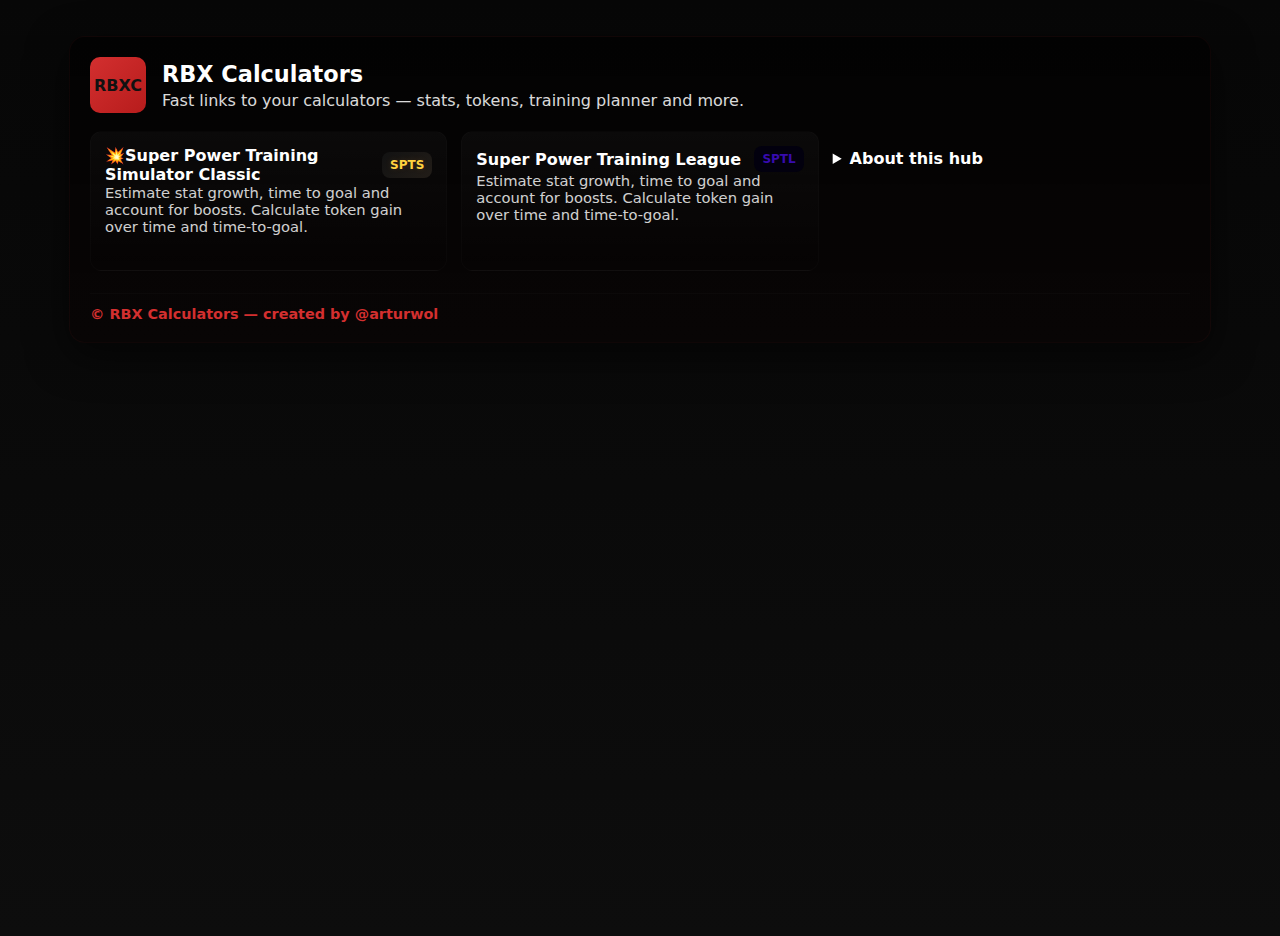
<file: index.html>
<!doctype html>
<html lang="en">

<head>
  <meta charset="utf-8">
  <meta name="viewport" content="width=device-width, initial-scale=1">

  <!-- Basic -->
  <title>RBX Calculators — Quick Game Progress Tools</title>
  <meta name="description"
    content="A compact hub with fast links to calculators in Roblox — stats, tokens, training planner and more.">
  <meta name="keywords"
    content="calculator, game calculator, stats calculator, tokens calculator, planner, online tools, progress tracker">
  <meta name="author" content="arturwol">
  <meta name="robots" content="index, follow">
  <meta name="theme-color" content="#0b0b0b">
  <link rel="canonical" href="https://rbxc.netlify.app">
  <link rel="icon" href="https://i.ibb.co/r2xfy5Vz/2025-08-16-151027523-1.png" type="image/x-icon">

  <!-- Apple -->
  <meta name="apple-mobile-web-app-capable" content="yes">
  <meta name="apple-mobile-web-app-status-bar-style" content="black-translucent">
  <meta name="apple-mobile-web-app-title" content="RBX Calculators">

  <!-- Microsoft -->
  <meta name="msapplication-TileColor" content="#0b0b0b">
  <meta name="msapplication-TileImage" content="https://i.ibb.co/r2xfy5Vz/2025-08-16-151027523-1.png">

  <!-- Open Graph / Facebook / Discord / LinkedIn -->
  <meta property="og:title" content="RBX Calculators — Quick Game Progress Tools">
  <meta property="og:description"
    content="Open fast links to your calculators: stats, tokens, training planner and more. Save time and plan progress with ease.">
  <meta property="og:type" content="website">
  <meta property="og:url" content="https://rbxc.netlify.app">
  <meta property="og:image" content="https://i.ibb.co/FvSsvP8/image.png">
  <meta property="og:image:alt" content="RBX Calculators preview image">
  <meta property="og:site_name" content="RBX Calculators">
  <meta property="og:locale" content="en_US">

  <!-- Twitter -->
  <meta name="twitter:card" content="summary_large_image">
  <meta name="twitter:title" content="RBX Calculators — Quick Game Progress Tools">
  <meta name="twitter:description"
    content="Open fast links to your calculators: stats, tokens, planner and more. Black + red theme.">
  <meta name="twitter:image" content="https://i.ibb.co/FvSsvP8/image.png">
  <meta name="twitter:image:alt" content="RBX Calculators preview image">
  <meta name="twitter:site" content="@artnrwol">

  <style>
    :root {
      --bg: #0b0b0b;
      --card: #0f0f10;
      --accent: #d32f2f;
      --accent-2: #b71c1c;
      --muted: #d9d9d9;
      --glass: rgba(255, 255, 255, 0.03);
      --radius: 12px
    }

    html,
    body {
      height: 100%;
      margin: 0;
      font-family: Inter, system-ui, -apple-system, "Segoe UI", Roboto, Arial;
      background: linear-gradient(180deg, #070707 0%, #0d0d0d 100%);
      color: var(--muted)
    }

    .wrap {
      max-width: 1100px;
      margin: 36px auto;
      padding: 20px;
      background: linear-gradient(180deg, rgba(0, 0, 0, 0.6), rgba(8, 0, 0, 0.4));
      border-radius: 16px;
      box-shadow: 0 12px 40px rgba(0, 0, 0, 0.6);
      border: 1px solid rgba(211, 47, 47, 0.06)
    }

    header {
      display: flex;
      align-items: center;
      gap: 16px
    }

    .logo {
      width: 56px;
      height: 56px;
      border-radius: 10px;
      background: linear-gradient(135deg, var(--accent), var(--accent-2));
      display: flex;
      align-items: center;
      justify-content: center;
      color: #111;
      font-weight: 800
    }

    h1 {
      margin: 0;
      font-size: 1.4rem;
      color: #fff
    }

    p.lead {
      margin: 4px 0 0;
      color: #e6e6e6;
      opacity: 0.95
    }

    .grid {
      display: grid;
      grid-template-columns: repeat(auto-fit, minmax(220px, 1fr));
      gap: 14px;
      margin-top: 18px
    }

    .card {
      background: linear-gradient(180deg, var(--glass), transparent);
      border-radius: 12px;
      padding: 14px;
      border: 1px solid rgba(255, 255, 255, 0.02);
      display: flex;
      flex-direction: column;
      gap: 8px;
      min-height: 110px;
      transition: transform .16s ease, box-shadow .16s ease
    }

    .card:hover {
      transform: translateY(-6px);
      box-shadow: 0 18px 40px rgba(0, 0, 0, 0.6), 0 8px 24px rgba(211, 47, 47, 0.06)
    }

    .card a {
      color: inherit;
      text-decoration: none
    }

    .card .title {
      display: flex;
      align-items: center;
      gap: 10px;
      font-weight: 800;
      color: #fff
    }

    .card .desc {
      font-size: 0.92rem;
      color: #e6e6e6;
      opacity: 0.9
    }

    .tag {
      margin-left: auto;
      font-size: 0.75rem;
      padding: 6px 8px;
      border-radius: 8px;
      background: rgba(211, 47, 47, 0.12);
      color: var(--accent);
      font-weight: 700
    }

    /* --- SPTS --- */
    .tag.spts {
      background: linear-gradient(135deg, #121212, #221d18);
      color: #ffd23f;
      text-shadow: 0 0 6px rgba(255, 160, 60, 0.14);
    }

    /* --- SPTL --- */
    .tag.sptl {
      background: rgb(2, 0, 14);
      color: rgb(55, 11, 175);
    }

    footer {
      margin-top: 22px;
      padding-top: 12px;
      border-top: 1px solid rgba(255, 255, 255, 0.02);
      display: flex;
      justify-content: space-between;
      align-items: center;
      color: #bdbdbd
    }

    .small {
      font-size: 0.9rem;
      color: #cfcfcf
    }

    @media (max-width:780px) {
      .wrap {
        margin: 16px
      }

      h1 {
        font-size: 1.2rem
      }
    }
  </style>
</head>

<body>
  <div class="wrap">
    <header>
      <div class="logo">RBXC</div>
      <div>
        <h1>RBX Calculators</h1>
        <p class="lead">Fast links to your calculators — stats, tokens, training planner and more.</p>
      </div>
    </header>

    <main>
      <div class="grid" aria-label="Calculator links">
        <div class="card">
          <a href="/SPTSC">
            <div class="title">💥Super Power Training Simulator Classic<span class="tag spts">SPTS</span></div>
            <div class="desc">Estimate stat growth, time to goal and account for boosts. Calculate token gain over time
              and time-to-goal.</div>
          </a>
        </div>

        <div class="card">
          <a href="/SPTLC">
            <div class="title">Super Power Training League<span class="tag sptl">SPTL</span></div>
            <div class="desc">Estimate stat growth, time to goal and account for boosts. Calculate token gain over time
              and time-to-goal.</div>
          </a>
        </div>

        <section style="margin-top:18px">
          <details>
            <summary style="cursor:pointer;color:#fff;font-weight:700">About this hub</summary>
            <p style="margin-top:8px;color:#e6e6e6;line-height:1.45">A compact hub with fast links to calculators in
              Roblox — stats, tokens, training planner and more.</p>
          </details>
        </section>
    </main>
    <footer>
      <div class="small"><strong style="color:var(--accent)">© RBX Calculators — created by @arturwol</strong></div>
    </footer>
  </div>
</body>

</html>
</file>
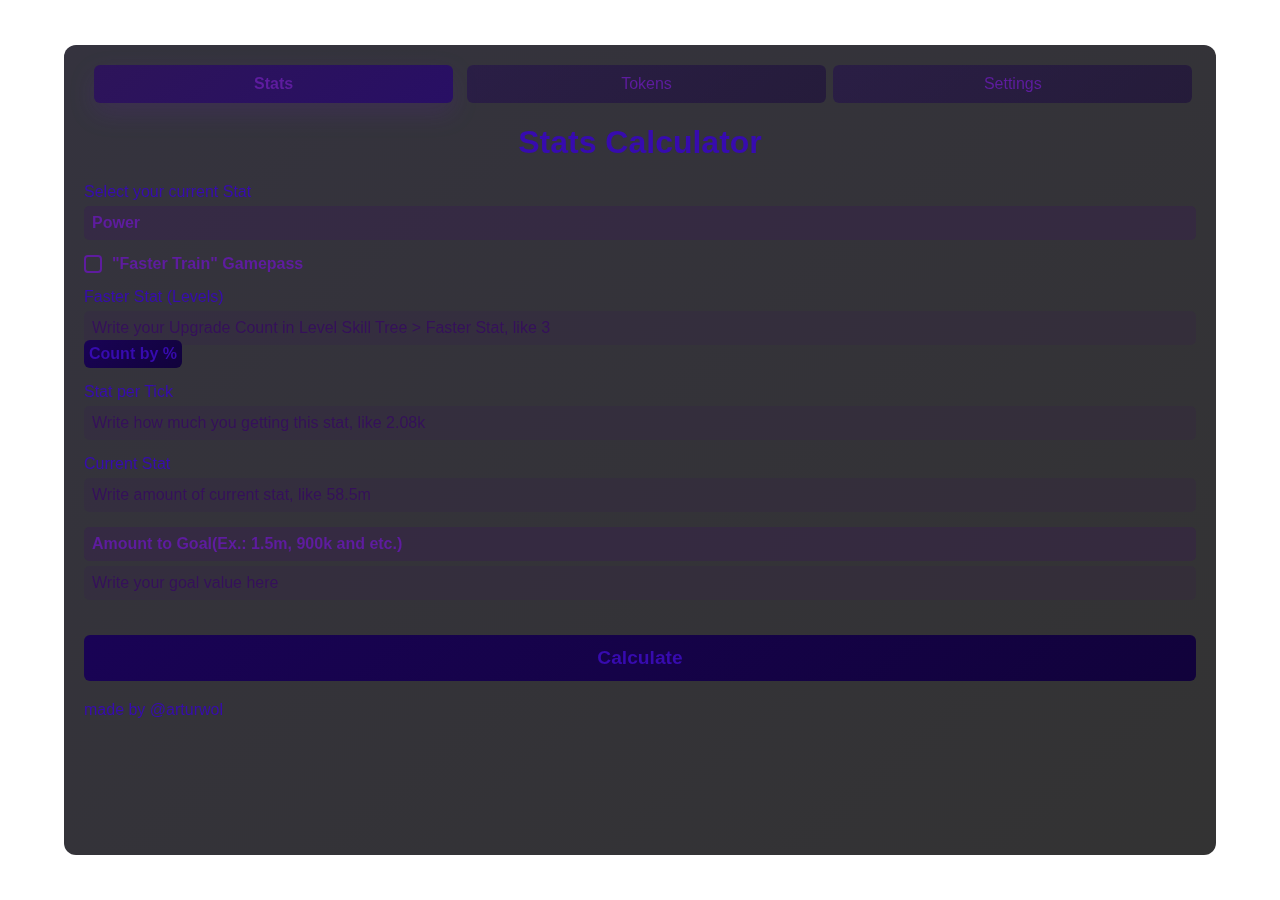
<file: SPTLC/index.html>
<!DOCTYPE html>
<html lang="en">

<head>
  <meta charset="UTF-8" />
  <meta name="viewport" content="width=device-width, initial-scale=1.0" />
  <meta name="description"
    content="SPTL Stats/Tokens Calculator is a fast, user-friendly tool to calculate how long it takes to train stats and collect tokens in Super Power Training League. Easily input your current values and goals, including boosts, and get accurate results!" />
  <meta name="keywords"
    content="SPTL, Super Power Training League, stats calculator, tokens calculator, training calculator, Roblox tools, online calculator, stat tracker, game helper, boost, progression" />
  <meta name="author" content="arturwol" />
  <meta name="robots" content="index, follow" />
  <meta name="theme-color" content="#0e021e" />
  <meta name="application-name" content="SPTL Stats/Tokens Calculator" />
  <link rel="canonical" href="https://RBXC.netlify.app/SPTLC" />
  <link rel="icon" href="https://i.ibb.co/KS0m9JY/image.png" type="image/x-icon" />

  <!-- Apple -->
  <meta name="apple-mobile-web-app-capable" content="yes" />
  <meta name="apple-mobile-web-app-status-bar-style" content="black-translucent" />
  <meta name="apple-mobile-web-app-title" content="SPTL Calculator" />

  <!-- Microsoft -->
  <meta name="msapplication-TileColor" content="#0e021e" />
  <meta name="msapplication-TileImage" content="https://i.ibb.co/KS0m9JY/image.png" />

  <!-- Open Graph / Facebook / Discord / LinkedIn -->
  <meta property="og:title" content="SPTL Stats/Tokens Calculator" />
  <meta property="og:description"
    content="Easily calculate your stat training time and required tokens in SPTL. Plan your progress efficiently with this online calculator." />
  <meta property="og:type" content="website" />
  <meta property="og:url" content="https://sptlcalculator.netlify.app/" />
  <meta property="og:image" content="https://i.ibb.co/svG0dydt/image.png" />
  <meta property="og:image:alt" content="SPTL Calculator logo and preview" />
  <meta property="og:site_name" content="SPTL Stats/Tokens Calculator" />
  <meta property="og:locale" content="en_US" />

  <!-- Twitter -->
  <meta name="twitter:card" content="summary_large_image" />
  <meta name="twitter:title" content="SPTL Stats/Tokens Calculator" />
  <meta name="twitter:description"
    content="A simple calculator to measure stat growth time and token requirements in Super Power Training League." />
  <meta name="twitter:image" content="https://i.ibb.co/svG0dydt/image.png" />
  <meta name="twitter:image:alt" content="SPTL Stats Calculator cover image" />
  <meta name="twitter:site" content="@artnrwol" />

  <title>SPTL Stats/Tokens Calculator</title>
  <link rel="stylesheet" href="../assets/style.css">
</head>

<body data-palette="sptl">
  <div class="container">
    <div class="tabs">
      <div data-key="Stats" class="tab active" onclick="switchTab('stats')">Stats</div>
      <div class="tab" onclick="switchTab('tokens')">Tokens</div>
      <!-- <div class="tab" onclick="switchTab('npc')">NPC</div> -->
      <div class="tab" onclick="switchTab('settings')">Settings</div>
    </div>

    <h1 style="text-align: center">Stats Calculator</h1>

    <div id="stats-tab">
      <div class="form-group">
        <label>Select your current Stat</label>
        <div class="custom-select" id="SPTLStatSelect">
          <div class="selected">Power</div>
          <div class="options">
            <div data-value="Power">Power</div>
            <div data-value="Health">Health</div>
            <div data-value="Defense">Defense</div>
            <div data-value="Psychics">Psychics</div>
            <div data-value="Magic">Magic</div>
            <div data-value="Mobility">Mobility</div>
          </div>
        </div>
        <input type="hidden" id="SPTLStatType" value="Power">
      </div>
      <div class="form-group">
        <div class="custom-checkbox" onclick="toggleCheckbox('SPTLFastTrain')">
          <div class="checkbox-box" id="SPTLFastTrain-box"></div>
          <span>"Faster Train" Gamepass</span>
        </div>
        <input type="checkbox" id="SPTLFastTrain" style="display: none;">
      </div>
      <div class="form-group">
        <label id="Faster">Faster Stat (Levels)</label>
        <input type="number" id="SPTLStatUpgrade" min="0" max="5"
          placeholder="Write your Upgrade Count in Level Skill Tree > Faster Stat, like 3">
        <button data-key="Count by %" id="SPTLChange" onclick="change()"
          style="width: fit-content;margin-top: -90%;height: 1%;padding-left: 5px;padding-right: 5px;display: inline-block;padding-top: 5px;padding-bottom: 5px;font-size: 16px;">Count
          by %</button>
      </div>
      <div class="form-group">
        <label>Stat per Tick</label>
        <input type="text" id="SPTLStatPerTick" placeholder="Write how much you getting this stat, like 2.08k">
      </div>
      <div class="form-group">
        <label>Current Stat</label>
        <input type="text" id="SPTLCurrentStat" placeholder="Write amount of current stat, like 58.5m">
      </div>
      <div class="form-group">
        <div class="custom-select" id="SPTLStatSelect">
          <div class="selected">Amount to Goal(Ex.: 1.5m, 900k and etc.)</div>
          <div class="options">
            <div data-value="timeToAmount">Time to Goal(Ex.: 1d 2h 30m 45s)</div>
            <div data-value="amountToTime">Amount to Goal(Ex.: 1.5m, 900k and etc.)</div>
          </div>
        </div>
        <input type="hidden" id="SPTLGoalType" value="amountToTime">
        <div class="form-group" style="margin-top: 5px;">
          <input type="text" id="SPTLGoalValue" placeholder="Write your goal value here">
        </div>
      </div>
    </div>

    <div id="tokens-tab" style="display: none">
      <div class="form-group">
        <label>Tick per Tokens</label>
        <input type="number" id="SPTLTokenInterval" placeholder="Write how much time you wait to get tokens, like 30"
          min="35" max="60">
      </div>
      <div class="form-group">
        <label>Tokens per Tick</label>
        <input type="text" id="SPTLTokensPerInterval" placeholder="Write how much you getting tokens">
      </div>
      <div class="form-group">
        <label>Current Tokens</label>
        <input type="text" id="SPTLCurrentTokens" placeholder="Write amount of current tokens, like 58.5m">
      </div>
      <div class="form-group">
        <div class="custom-select" id="SPTLTokenSelect">
          <div class="selected">Amount to Goal(Ex.: 1.5m, 900k and etc.)</div>
          <div class="options">
            <div data-value="timeToAmount">Time to Goal(Ex.: 1d 2h 30m 45s)</div>
            <div data-value="amountToTime">Amount to Goal(Ex.: 1.5m, 900k and etc.)</div>
          </div>
        </div>
        <input type="hidden" id="SPTLTokenGoalType" value="amountToTime">
        <div class="form-group" style="margin-top: 5px;">
          <input type="text" id="SPTLTokenGoalValue" placeholder="Write your goal value here">
        </div>
      </div>
    </div>

    <div id="settings-tab" style="display: none">
      <div class="form-group">
        <div class="custom-checkbox" onclick="toggleCheckbox('SPTLDynamicTimestamp')">
          <div class="checkbox-box" id="SPTLDynamicTimestamp-box"></div>
          <span>Dynamic Timestamp</span>
        </div>
        <input type="checkbox" id="SPTLDynamicTimestamp" style="display: none;">
      </div>
    </div>

    <button id="Calculate" onclick="calculate()">Calculate</button>
    <div class="result" id="result"></div>
    <label>made by @arturwol</label>
  </div>
  <script type="module">
    import { parseNumber, formatNumber, parseTime, formatTime, saveForm, loadForm, updateCustomCheckboxes, updateCustomSelects, updateBackgroundClass } from '../assets/app.js';

    let currentCalculateId = 0;

    function switchTab(tab) {
      document.querySelectorAll('.tab').forEach(t => t.classList.remove('active'));
      document.getElementById('stats-tab').style.display = 'none';
      document.getElementById('tokens-tab').style.display = 'none';
      document.getElementById('settings-tab').style.display = 'none';
      document.getElementById('Calculate').style.display = 'block';
      document.getElementById('result').style.display = 'block';
      if (tab === 'stats') {
        document.getElementById('stats-tab').style.display = 'block';
        document.querySelectorAll('.tab')[0].classList.add('active');
        document.querySelector('h1').textContent = 'Stats Calculator';
        document.querySelector('.tab.active').dataset.key = 'Stats';
      } else if (tab === 'tokens') {
        document.getElementById('tokens-tab').style.display = 'block';
        document.querySelectorAll('.tab')[1].classList.add('active');
        document.querySelector('h1').textContent = 'Tokens Calculator';
        document.querySelector('.tab.active').dataset.key = 'Tokens';
      } else {
        document.getElementById('settings-tab').style.display = 'block';
        document.querySelectorAll('.tab')[2].classList.add('active');
        document.querySelector('h1').textContent = 'Settings';
        document.getElementById('Calculate').style.display = 'none';
        document.getElementById('result').style.display = 'none';
        document.querySelector('.tab.active').dataset.key = 'Settings';
      }
    }

    function toggleCheckbox(id) {
      const checkbox = document.getElementById(id);
      const box = document.getElementById(id + '-box');
      checkbox.checked = !checkbox.checked;
      box.classList.toggle('checked', checkbox.checked);
      saveForm();
    }

    function change() {
      const changeButton = document.getElementById('SPTLChange');

      if (changeButton.dataset.key === 'Count by %') {
        changeButton.textContent = 'Count by Levels';
        changeButton.dataset.key = 'Count by Levels';
        document.getElementById('SPTLStatUpgrade').max = 25;
        document.getElementById('Faster').textContent = 'Faster Stat (%)';
        document.getElementById('SPTLStatUpgrade').placeholder = 'Write your Upgrade Percent in Level Skill Tree > Faster Stat, like 15';
      } else {
        changeButton.dataset.key = 'Count by %';
        changeButton.textContent = 'Count by %';
        document.getElementById('SPTLStatUpgrade').max = 5;
        document.getElementById('Faster').textContent = 'Faster Stat (Levels)';
        document.getElementById('SPTLStatUpgrade').placeholder = 'Write your Upgrade Count in Level Skill Tree > Faster Stat, like 3';
      }
    }

    async function calculate() {
      const dynamicTimestamp = document.getElementById('SPTLDynamicTimestamp').checked;
      const myCalculateId = ++currentCalculateId;

      const activeTab = document.querySelector('.tab.active').dataset.key;
      const changeButton = document.getElementById('SPTLChange').textContent;
      let result = '';
      let resultTitle = '';

      if (activeTab === 'Stats') {
        const statType = document.getElementById('SPTLStatType').value;
        const fastTrain = document.getElementById('SPTLFastTrain').checked;
        const statBoost = parseFloat(document.getElementById('SPTLStatUpgrade').value || 0);
        const perTick = parseNumber(document.getElementById('SPTLStatPerTick').value);
        const currentStat = parseNumber(document.getElementById('SPTLCurrentStat').value);
        const goalType = document.getElementById('SPTLGoalType').value;
        const goalValueRaw = document.getElementById('SPTLGoalValue').value;
        const goal = parseNumber(goalValueRaw);

        const statTickMap = {
          Power: 1,
          Defense: 1,
          Magic: 1,
          Health: 1.2,
          Psychics: 1.2,
          Mobility: 1.4
        };
        const statTickSeconds = statTickMap[statType] || 1;

        let statRealBoost;
        if (changeButton === 'Count by %') {
          statRealBoost = statBoost / 20;
        } else {
          statRealBoost = statBoost / 100;
        }

        const tick = Math.floor(statTickSeconds / ((fastTrain ? 1.25 : 1) + (statRealBoost)) * 100) / 100;
        const gainPerSecond = perTick / tick;

        if (goalType === 'amountToTime') {
          const goal = parseNumber(goalValueRaw);
          const left = goal - currentStat;
          const seconds = left / gainPerSecond;

          let currentStatEdidable = currentStat;
          let elapsed = 0;

          const targetDate = new Date(Date.now() + seconds * 1000);
          const pad = n => n.toString().padStart(2, '0');
          const localDateStr = `${targetDate.getFullYear()}-${pad(targetDate.getMonth() + 1)}-${pad(targetDate.getDate())} ${pad(targetDate.getHours())}:${pad(targetDate.getMinutes())}:${pad(targetDate.getSeconds())}`;
          resultTitle = `Goal reached at: ${localDateStr}`;
          if (dynamicTimestamp) {
            document.getElementById('result').title = resultTitle;
          }

          if (dynamicTimestamp) {
            while (currentStatEdidable < goal) {
              if (myCalculateId !== currentCalculateId) return;

              currentStatEdidable += perTick * tick;
              elapsed += 1;

              const remaining = Math.max(0, goal - currentStatEdidable);
              const estimatedRemainingTime = remaining / gainPerSecond;

              result = `Got ${formatNumber(currentStatEdidable)} ${statType} in ${formatTime(elapsed)}, Remaining: ${formatTime(estimatedRemainingTime)}`;
              document.getElementById('result').innerText = result;

              await new Promise(resolve => setTimeout(resolve, 1000));
            }
            result = `Goal reached in ${formatTime(elapsed)}!`;
          } else {
            result = `Time to Goal: ${formatTime(seconds)}`;
          }
        } else {
          const seconds = parseTime(goalValueRaw);
          const gained = gainPerSecond * seconds;
          result = `You will gain ${formatNumber(gained)} ${statType} in ${formatTime(seconds)}`;

          const targetDate = new Date(Date.now() + seconds * 1000);
          const pad = n => n.toString().padStart(2, '0');
          const localDateStr = `${targetDate.getFullYear()}-${pad(targetDate.getMonth() + 1)}-${pad(targetDate.getDate())} ${pad(targetDate.getHours())}:${pad(targetDate.getMinutes())}:${pad(targetDate.getSeconds())}`;
          resultTitle = `You will gain ${formatNumber(gained)} ${statType} at ${localDateStr}`;
        }

      } else {
        const interval = parseFloat(document.getElementById('SPTLTokenInterval').value || 0);
        const tokensPer = parseNumber(document.getElementById('SPTLTokensPerInterval').value);
        const goalType = document.getElementById('SPTLTokenGoalType').value;
        const valueRaw = document.getElementById('SPTLTokenGoalValue').value;
        const currentToken = parseNumber(document.getElementById('SPTLCurrentTokens').value);

        if (goalType === 'amountToTime') {
          const goal = parseNumber(valueRaw);
          const left = goal - currentToken;
          const totalSeconds = (left / tokensPer) * interval;

          let currentTokenEdidable = currentToken;
          let elapsed = 0;

          const targetDate = new Date(Date.now() + totalSeconds * 1000);
          const pad = n => n.toString().padStart(2, '0');
          const localDateStr = `${targetDate.getFullYear()}-${pad(targetDate.getMonth() + 1)}-${pad(targetDate.getDate())} ${pad(targetDate.getHours())}:${pad(targetDate.getMinutes())}:${pad(targetDate.getSeconds())}`;
          resultTitle = `Goal reached at: ${localDateStr}`;

          if (dynamicTimestamp) {
            document.getElementById('result').title = resultTitle;
          }

          if (dynamicTimestamp) {
            while (currentTokenEdidable < goal) {
              if (myCalculateId !== currentCalculateId) return;

              currentTokenEdidable += tokensPer / interval;
              elapsed += 1;

              const remaining = Math.max(0, goal - currentTokenEdidable);
              const estimatedRemainingTime = remaining / (tokensPer / interval);

              result = `Got ${formatNumber(currentTokenEdidable)} Tokens in ${formatTime(elapsed)}, Remaining: ${formatTime(estimatedRemainingTime)}`;
              document.getElementById('result').innerText = result;

              await new Promise(resolve => setTimeout(resolve, 1000));
            }
            result = `Goal reached in ${formatTime(elapsed)}!`;
          } else {
            result = `Time to Goal: ${formatTime(totalSeconds)}`;
          }
        } else {
          const seconds = parseTime(valueRaw);
          const totalTokens = (seconds / interval) * tokensPer;
          result = `You will gain ${formatNumber(totalTokens)} tokens in ${formatTime(seconds)}`;

          const targetDate = new Date(Date.now() + seconds * 1000);
          const pad = n => n.toString().padStart(2, '0');
          const localDateStr = `${targetDate.getFullYear()}-${pad(targetDate.getMonth() + 1)}-${pad(targetDate.getDate())} ${pad(targetDate.getHours())}:${pad(targetDate.getMinutes())}:${pad(targetDate.getSeconds())}`;
          resultTitle = `You will gain ${formatNumber(totalTokens)} tokens at ${localDateStr}`;
        }
      }

      document.getElementById('result').innerText = result;
      document.getElementById('result').title = resultTitle;
      saveForm();
    }

    window.switchTab = switchTab;
    window.toggleCheckbox = toggleCheckbox;
    window.change = change;
    window.calculate = calculate;

    window.onload = () => {
      loadForm();
      updateCustomCheckboxes();
      updateCustomSelects();
      updateBackgroundClass();

      document.querySelectorAll('input, select').forEach(input => {
        input.addEventListener('change', () => {
          saveForm();
          if (input.type === 'checkbox') updateCustomCheckboxes();
        });
      });

      document.querySelectorAll('.custom-select').forEach(select => {
        const selected = select.querySelector('.selected');
        const options = select.querySelector('.options');
        const hiddenInput = select.nextElementSibling;

        const savedValue = hiddenInput.value;
        const match = options.querySelector(`div[data-value="${savedValue}"]`);
        if (match) {
          selected.textContent = match.textContent;
        }

        selected.addEventListener('click', () => {
          document.querySelectorAll('.options').forEach(opt => {
            if (opt !== options) opt.style.display = 'none';
          });
          options.style.display = options.style.display === 'block' ? 'none' : 'block';
        });

        options.querySelectorAll('div').forEach(option => {
          option.addEventListener('click', () => {
            selected.textContent = option.textContent;
            hiddenInput.value = option.getAttribute('data-value');
            options.style.display = 'none';
            saveForm();
          });
        });
      });

      document.addEventListener('click', (e) => {
        if (!e.target.closest('.custom-select')) {
          document.querySelectorAll('.options').forEach(opt => opt.style.display = 'none');
        }
      });
    };
  </script>
</body>

</html>
</file>
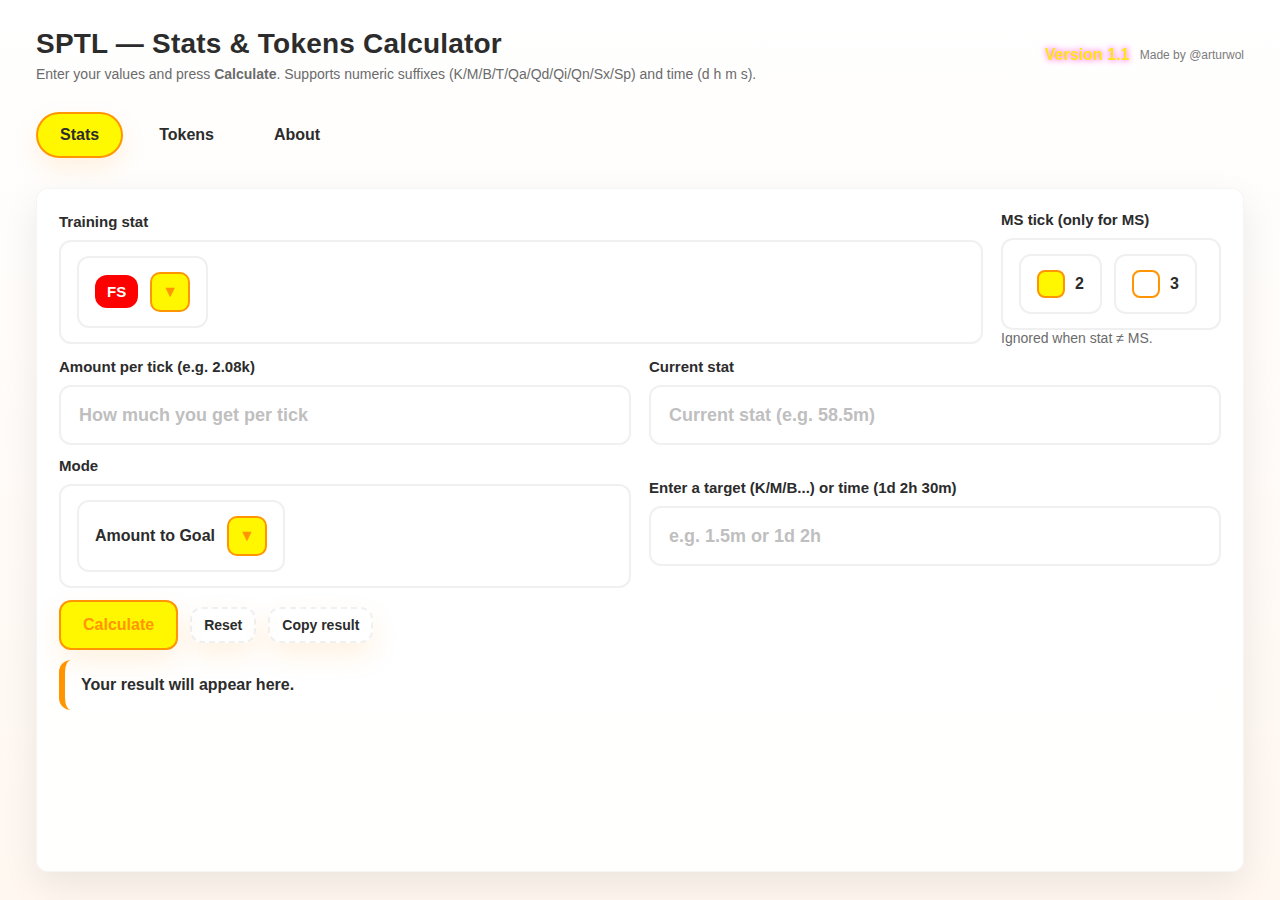
<file: SPTS/index.html>
<!doctype html>
<html lang="en">
<head>
  <meta charset="utf-8" />
  <meta name="viewport" content="width=device-width,initial-scale=1" />
  <title>SPTS — Stats & Tokens Calculator</title>
  <meta name="description" content="Fast, beautiful Stats & Tokens calculator for training progression — supports K/M/B/T/Qa/Qd/Qi/Qn/Sx/Sp and time inputs (d h m s)." />
  <meta name="keywords" content="SPTS, stats calculator, tokens calculator, game helper, training time, tokens" />
  <meta name="author" content="arturwol" />
  <meta name="robots" content="index, follow" />
  <meta name="theme-color" content="#fffbf6" />
  <meta name="application-name" content="SPTS Stats & Tokens Calculator" />
  <link rel="canonical" href="https://RBXC.netlify.app/SPTSC" />
  <link rel="icon" href="https://i.ibb.co/KS0m9JY/image.png" type="image/x-icon" />

  <!-- Apple -->
  <meta name="apple-mobile-web-app-capable" content="yes" />
  <meta name="apple-mobile-web-app-status-bar-style" content="black-translucent" />
  <meta name="apple-mobile-web-app-title" content="SPTL Calculator" />

  <!-- Microsoft -->
  <meta name="msapplication-TileColor" content="#fffbf6" />
  <meta name="msapplication-TileImage" content="https://i.ibb.co/KS0m9JY/image.png" />

  <!-- Open Graph -->
  <meta property="og:title" content="SPTS Stats & Tokens Calculator" />
  <meta property="og:description" content="Calculate stat training time and token gain quickly — enter your current values, goals and get an ETA." />
  <meta property="og:type" content="website" />
  <meta property="og:url" content="https://example.com/sptl-calculator" />
  <meta property="og:image" content="https://i.ibb.co/svG0dydt/image.png" />
  <meta property="og:image:alt" content="SPTL Calculator preview" />
  <meta property="og:site_name" content="SPTL Stats & Tokens Calculator" />
  <meta property="og:locale" content="en_US" />

  <!-- Twitter -->
  <meta name="twitter:card" content="summary_large_image" />
  <meta name="twitter:title" content="SPTS Stats & Tokens Calculator" />
  <meta name="twitter:description" content="Calculate stat training time and token gain quickly — enter your current values, goals and get an ETA." />
  <meta name="twitter:image" content="https://i.ibb.co/svG0dydt/image.png" />

  <style>
    :root{
      --bg: #fffbf6;
      --accent: #fff700; /* button bg */
      --accent-dark: #ff9500; /* button border & text */
      --glow-txt: #ffe417; /* user highlight color (used sparingly) */
      --glow-border: #ff3ddd; /* user highlight border/glow */
      --main-text: #2c2c2c;
      --fs-color: #ff0000;
      --bt-color: #e65639;
      --jf-color: #d0d409;
      --ms-color: #3ce000;
      --pp-color: #57a4ff;
      --shadow: 0 14px 36px rgba(0,0,0,0.08);
      --radius: 14px;
      --glass: rgba(255,255,255,0.92);
    }

    *{box-sizing:border-box}
    html,body{height:100%;margin:0;background:var(--bg);font-family:Inter, "Segoe UI", Roboto, Arial; color:var(--main-text);-webkit-font-smoothing:antialiased}

    /* stretch to full viewport */
    .container{
      width:100vw;
      height:100vh;
      margin:0;
      padding:28px 36px;
      background:linear-gradient(180deg,#ffffff,#fff7f0);
      border-radius:0;
      box-shadow:none;
      display:flex;
      flex-direction:column;
      gap:18px;
      overflow:auto;
    }

    header{display:flex;align-items:center;justify-content:space-between;gap:12px}
    header .title{display:flex;flex-direction:column}
    header h1{margin:0;font-size:28px;color:var(--main-text);letter-spacing:0.2px}
    header p{margin:6px 0 0;color:#6b6b6b;font-size:14px}

    /* Tabs */
    .tabs{display:flex;gap:12px;margin:12px 0}
    .tab{padding:12px 22px;border-radius:999px;background:transparent;border:2px solid transparent;cursor:pointer;font-weight:800;color:var(--main-text);display:flex;align-items:center;gap:10px;font-size:16px}
    .tab.active{background:linear-gradient(90deg,var(--accent),#fff900);border:2px solid var(--accent-dark);box-shadow:0 10px 26px rgba(255,149,0,0.12)}

    /* Content */
    .grid{display:grid;grid-template-columns:1fr;gap:18px;flex:1}
    .card{background:var(--glass);padding:22px;border-radius:12px;border:1px solid rgba(0,0,0,0.04);box-shadow:var(--shadow)}

    .row{display:flex;gap:18px;align-items:center}
    .col{flex:1}

    label.field{display:block;font-size:15px;margin-bottom:10px;color:var(--main-text);font-weight:900}

    /* inputs made larger and readable by default */
    .input, .select, .checkbox-inline{background:#fff;border-radius:12px;padding:14px 16px;border:2px solid rgba(0,0,0,0.06);min-height:60px;display:flex;align-items:center;gap:12px}

    /* user-entered text: make readable (dark) but keep the highlight glow when focused */
    .input input{border:none;outline:none;width:100%;font-weight:900;font-size:18px;background:transparent;color:var(--main-text);}
    .input input::placeholder{color:#bfbfbf;font-weight:700}
    .input input:focus{box-shadow:0 0 12px rgba(255,57,221,0.06);}

    /* keep highlight color for labels/selected items but not as the main input text color */
    .select .label{flex:1;font-weight:900;color:var(--main-text)}
    .select .selected-highlight{color:var(--glow-txt);text-shadow:0 0 6px var(--glow-border);font-weight:900}

    .select .caret{width:40px;height:40px;border-radius:10px;background:linear-gradient(180deg,var(--accent),#fff700);display:flex;align-items:center;justify-content:center;border:2px solid var(--accent-dark);color:var(--accent-dark);font-weight:900}
    .options{position:absolute;left:0;right:0;top:72px;background:#fff;border-radius:12px;border:1px solid rgba(0,0,0,0.06);box-shadow:0 12px 30px rgba(0,0,0,0.06);max-height:280px;overflow:auto;z-index:40;padding:10px}
    .options div{padding:12px;border-radius:10px;font-weight:900;cursor:pointer}
    .options div:hover{background:linear-gradient(90deg, rgba(255,215,0,0.08), rgba(255,120,0,0.04))}

    /* checkbox inline */
    .checkbox-inline{gap:10px;cursor:pointer}
    .checkbox-box{width:28px;height:28px;border-radius:8px;border:2px solid var(--accent-dark);display:flex;align-items:center;justify-content:center}
    .checkbox-box.checked{background:linear-gradient(90deg,var(--accent),#fff700)}

    /* Buttons */
    .controls{display:flex;gap:12px;align-items:center;margin-top:12px}
    .btn{padding:14px 22px;border-radius:12px;background:var(--accent);border:2px solid var(--accent-dark);color:var(--accent-dark);font-weight:900;cursor:pointer;box-shadow:0 12px 28px rgba(255,149,0,0.12);font-size:16px}
    .btn.ghost{background:transparent;border:2px dashed rgba(0,0,0,0.06);color:var(--main-text);font-weight:800}
    .small{padding:8px 12px;font-size:14px}

    .result{padding:16px;border-radius:12px;background:#fff;margin-top:10px;border-left:6px solid var(--accent-dark);font-weight:900;font-size:16px}

    /* stat tags */
    .stat-tag{font-weight:900;padding:8px 12px;border-radius:12px;color:#fff;font-size:15px}
    .stat-fs{background:var(--fs-color)}
    .stat-bt{background:var(--bt-color)}
    .stat-jf{background:var(--jf-color)}
    .stat-ms{background:var(--ms-color);color:#153600}
    .stat-pp{background:var(--pp-color)}

    .note{font-size:14px;color:#6b6b6b}

    @media (max-width:1000px){.row{flex-direction:column}.tabs{flex-wrap:wrap}}
  </style>
</head>
<body>
  <div class="container">
    <header>
      <div class="title">
        <h1>SPTL — Stats & Tokens Calculator</h1>
        <p class="note">Enter your values and press <strong>Calculate</strong>. Supports numeric suffixes (K/M/B/T/Qa/Qd/Qi/Qn/Sx/Sp) and time (d h m s).</p>
      </div>
      <div style="display:flex;gap:10px;align-items:center">
        <div style="font-weight:900;color:var(--glow-txt);text-shadow:0 0 6px var(--glow-border)">Version 1.1</div>
        <div style="font-size:12px;color:#7b7b7b">Made by @arturwol</div>
      </div>
    </header>

    <div class="tabs">
      <div class="tab active" data-tab="stats" onclick="switchTab(event)">Stats</div>
      <div class="tab" data-tab="tokens" onclick="switchTab(event)">Tokens</div>
      <div class="tab" data-tab="about" onclick="switchTab(event)">About</div>
    </div>

    <div class="grid">
      <!-- STATS -->
      <div id="stats" class="card" style="display:block">
        <div class="row" style="align-items:center">
          <div class="col">
            <label class="field">Training stat</label>
            <div class="select" id="statSelect">
              <div class="input" onclick="toggleOptions('stat')">
                <div class="label" id="statSelected"><span class="stat-tag stat-fs">FS</span></div>
                <div class="caret">▼</div>
              </div>
              <div class="options" id="statOptions" style="display:none">
                <div data-val="FS"><span class="stat-tag stat-fs">FS</span> — Fist Strength</div>
                <div data-val="BT"><span class="stat-tag stat-bt">BT</span> — Body Toughness</div>
                <div data-val="MS"><span class="stat-tag stat-ms">MS</span> — Movement Speed</div>
                <div data-val="JF"><span class="stat-tag stat-jf">JF</span> — Jump Force</div>
                <div data-val="PP"><span class="stat-tag stat-pp">PP</span> — Psychic Power</div>
              </div>
            </div>
          </div>

          <div style="width:220px">
            <label class="field">MS tick (only for MS)</label>
            <div class="input" style="gap:12px;justify-content:flex-start">
              <label class="checkbox-inline" onclick="selectMsTick(2)">
                <div class="checkbox-box" id="ms2-box"></div>
                <div style="font-weight:900">2</div>
              </label>
              <label class="checkbox-inline" onclick="selectMsTick(3)">
                <div class="checkbox-box" id="ms3-box"></div>
                <div style="font-weight:900">3</div>
              </label>
            </div>
            <div class="note">Ignored when stat ≠ MS.</div>
          </div>
        </div>

        <div style="height:12px"></div>

        <div class="row">
          <div class="col">
            <label class="field">Amount per tick (e.g. 2.08k)</label>
            <div class="input"><input id="perTick" placeholder="How much you get per tick"></div>
          </div>
          <div class="col">
            <label class="field">Current stat</label>
            <div class="input"><input id="currentStat" placeholder="Current stat (e.g. 58.5m)"></div>
          </div>
        </div>

        <div style="height:12px"></div>

        <div class="row">
          <div class="col">
            <label class="field">Mode</label>
            <div class="select" id="goalSelect">
              <div class="input" onclick="toggleOptions('goal')">
                <div class="label" id="goalSelected">Amount to Goal</div>
                <div class="caret">▼</div>
              </div>
              <div class="options" id="goalOptions" style="display:none">
                <div data-val="amount">Amount to Goal</div>
                <div data-val="time">Time to Goal</div>
              </div>
            </div>
          </div>
          <div class="col">
            <label class="field" id="goalLabel">Enter a target (K/M/B...) or time (1d 2h 30m)</label>
            <div class="input"><input id="goalValue" placeholder="e.g. 1.5m or 1d 2h"></div>
          </div>
        </div>

        <div class="controls">
          <div class="btn" onclick="calculateStats()">Calculate</div>
          <div class="btn ghost small" onclick="resetStats()">Reset</div>
          <div class="btn ghost small" onclick="copyResult('statsResult')">Copy result</div>
          <div style="flex:1"></div>
        </div>

        <div class="result" id="statsResult">Your result will appear here.</div>
      </div>

      <!-- TOKENS -->
      <div id="tokens" class="card" style="display:none">
        <div class="row">
          <div class="col">
            <label class="field">Current tokens</label>
            <div class="input"><input id="currentTokens" placeholder="e.g. 12.5m"></div>
          </div>

          <div class="col">
            <label class="field">Mode</label>
            <div class="select" id="tokenGoalSelect">
              <div class="input" onclick="toggleOptions('tokenGoal')">
                <div class="label" id="tokenGoalSelected">Amount to Goal</div>
                <div class="caret">▼</div>
              </div>
              <div class="options" id="tokenGoalOptions" style="display:none">
                <div data-val="amount">Amount to Goal</div>
                <div data-val="time">Time to Goal</div>
              </div>
            </div>
          </div>

          <div class="col">
            <label class="field" id="tokenGoalLabel">Enter target tokens or time (1d 2h)</label>
            <div class="input"><input id="tokenGoalValue" placeholder="e.g. 100k or 2d 3h"></div>
          </div>
        </div>

        <div style="height:14px"></div>

        <div class="row">
          <div class="col">
            <label class="field">Options</label>
            <div style="display:flex;gap:12px;flex-wrap:wrap;align-items:center">
              <div class="checkbox-inline" onclick="toggleTokenOpt('daily')"><div class="checkbox-box" id="daily-box"></div><div style="font-weight:800">Daily quests (+60/day)</div></div>
              <div class="checkbox-inline" onclick="toggleTokenOpt('weekly')"><div class="checkbox-box" id="weekly-box"></div><div style="font-weight:800">Weekly (+9300/week)</div></div>
              <div class="checkbox-inline" onclick="toggleTokenOpt('vip')"><div class="checkbox-box" id="vip-box"></div><div style="font-weight:800">VIP (x2 daily & weekly)</div></div>
            </div>
          </div>

          <div class="col">
            <label class="field">TPM (fixed)</label>
            <div class="input"><div style="font-weight:900;color:var(--accent-dark)">5 TPM (fixed)</div></div>
          </div>

          <div class="col">
            <label class="field">Info</label>
            <div class="input"><div class="note">TPM = 5 tokens/min. Daily and weekly rewards are added separately and can double with VIP.</div></div>
          </div>
        </div>

        <div class="controls">
          <div class="btn" onclick="calculateTokens()">Calculate</div>
          <div class="btn ghost small" onclick="resetTokens()">Reset</div>
          <div class="btn ghost small" onclick="copyResult('tokensResult')">Copy result</div>
          <div style="flex:1"></div>
        </div>

        <div class="result" id="tokensResult">Your result will appear here.</div>
      </div>

      <div id="about" class="card" style="display:none">
        <h3 style="margin:0 0 8px;color:var(--glow-txt);text-shadow:0 0 6px var(--glow-border)">About</h3>
        <p class="note">This calculator supports numeric suffixes: K, M, B, T, Qa/Qd (10^15), Qi/Qn (10^18), Sx (10^21), Sp (10^24), Oc (10^27), No (10^30), etc. Time units: D, H, M, S (case-insensitive). Inputs and selectable labels are styled in the highlight color.</p>
      </div>
    </div>
  </div>

  <script>
    // --- Persistence keys
    const SAVE_KEY = 'sptl_calc_v1';

    // --- UI helpers
    function switchTab(e){
      const tab = e.currentTarget.dataset.tab;
      document.querySelectorAll('.tab').forEach(t=>t.classList.toggle('active', t.dataset.tab===tab));
      document.getElementById('stats').style.display = tab==='stats' ? 'block' : 'none';
      document.getElementById('tokens').style.display = tab==='tokens' ? 'block' : 'none';
      document.getElementById('about').style.display = tab==='about' ? 'block' : 'none';
    }

    function toggleOptions(name){
      const map = {stat:'statOptions', goal:'goalOptions', tokenGoal:'tokenGoalOptions'};
      const el = document.getElementById(map[name]);
      if(!el) return;
      const shown = el.style.display==='block';
      document.querySelectorAll('.options').forEach(o=>o.style.display='none');
      el.style.display = shown ? 'none' : 'block';
    }

    document.querySelectorAll('#statOptions div').forEach(d=>d.addEventListener('click', ()=>{
      const v = d.dataset.val;
      const map = {FS:'<span class=\"stat-tag stat-fs\">FS</span>', BT:'<span class=\"stat-tag stat-bt\">BT</span>', MS:'<span class=\"stat-tag stat-ms\">MS</span>', JF:'<span class=\"stat-tag stat-jf\">JF</span>', PP:'<span class=\"stat-tag stat-pp\">PP</span>'};
      document.getElementById('statSelected').innerHTML = map[v];
      document.getElementById('statOptions').style.display='none';
      saveForm();
    }));

    document.querySelectorAll('#goalOptions div').forEach(d=>d.addEventListener('click', ()=>{
      document.getElementById('goalSelected').textContent = d.textContent;
      document.getElementById('goalOptions').style.display='none';
      document.getElementById('goalLabel').textContent = d.dataset.val === 'time' ? 'Enter time (d h m s)' : 'Enter target (K/M/B...)';
      saveForm();
    }));

    document.querySelectorAll('#tokenGoalOptions div').forEach(d=>d.addEventListener('click', ()=>{
      document.getElementById('tokenGoalSelected').textContent = d.textContent;
      document.getElementById('tokenGoalOptions').style.display='none';
      document.getElementById('tokenGoalLabel').textContent = d.dataset.val === 'time' ? 'Enter time (d h m s)' : 'Enter target (K/M/B...)';
      saveForm();
    }));

    // MS tick controls
    let msTick = 2;
    function selectMsTick(n){ msTick = n; document.getElementById('ms2-box').classList.toggle('checked', n===2); document.getElementById('ms3-box').classList.toggle('checked', n===3); saveForm(); }
    selectMsTick(2);

    // token options
    const tokenOpts = {daily:false, weekly:false, vip:false};
    function toggleTokenOpt(name){ tokenOpts[name] = !tokenOpts[name]; document.getElementById(name+'-box').classList.toggle('checked', tokenOpts[name]); saveForm(); }

    // --- Parsing helpers
    function parseNumber(value){
      if(value===null||value===undefined) return 0;
      value = value.toString().trim().replace(/\s+/g,'').toLowerCase();
      if(value==='') return 0;
      value = value.replace(/,/g,'.');
      const suffixes = {'k':1e3,'m':1e6,'b':1e9,'t':1e12,'qa':1e15,'qd':1e15,'qi':1e18,'qn':1e18,'sx':1e21,'sp':1e24,'oc':1e27,'no':1e30};
      const match = value.match(/^([\d.]+)([a-z]{0,3})$/);
      if(!match) return Number(value) || 0;
      const num = parseFloat(match[1]); const suf = match[2]||''; const mul = suffixes[suf] || 1; return num * mul;
    }

    function formatNumber(n){
      if(!isFinite(n)) return '—';
      const neg = n<0; if(neg) n = -n;
      const units = ['','K','M','B','T','Qa','Qi','Sx','Sp','Oc','No'];
      let i=0; while(n>=1000 && i<units.length-1){ n/=1000; i++; }
      const str = n.toFixed(2).replace(/\.00$/,''); return (neg?'-':'') + str + units[i];
    }

    function parseTime(value){
      if(!value) return 0;
      value = value.toString().toLowerCase();
      const parts = value.match(/(\d+)\s*(d|h|m|s)/gi);
      if(!parts) return 0; let seconds=0;
      for(const p of parts){ const m = p.match(/(\d+)\s*(d|h|m|s)/i); if(!m) continue; const num = parseInt(m[1],10); const unit = m[2].toLowerCase(); if(unit==='d') seconds += num*86400; else if(unit==='h') seconds += num*3600; else if(unit==='m') seconds += num*60; else if(unit==='s') seconds += num; }
      return seconds;
    }

    function formatTime(sec){ sec = Math.max(0, Math.floor(sec)); const d = Math.floor(sec/86400); sec%=86400; const h = Math.floor(sec/3600); sec%=3600; const m = Math.floor(sec/60); const s = sec%60; const parts = []; if(d) parts.push(d+'d'); if(h||d) parts.push(h+'h'); if(m||h||d) parts.push(m+'m'); parts.push(s+'s'); return parts.join(' '); }

    // --- Calculation logic (stats)
    function calculateStats(){
      const statHtml = document.getElementById('statSelected').textContent.trim();
      const stat = statHtml.includes('FS') ? 'FS' : statHtml.includes('BT') ? 'BT' : statHtml.includes('MS') ? 'MS' : statHtml.includes('JF') ? 'JF' : 'PP';
      const perTickRaw = document.getElementById('perTick').value;
      const currentRaw = document.getElementById('currentStat').value;
      const goalMode = document.getElementById('goalSelected').textContent.includes('Amount') ? 'amount' : 'time';
      const goalValueRaw = document.getElementById('goalValue').value;

      const perTick = parseNumber(perTickRaw); const current = parseNumber(currentRaw);
      const tickMap = {FS:1, BT:1.25, MS:2, JF:1, PP:1.5};
      let selectedTick = tickMap[stat] ?? 1;
      if(stat==='MS') selectedTick = msTick; // user choice

      if(!(perTick>0)){ document.getElementById('statsResult').innerText = 'Please enter a valid \"Amount per tick\" value.'; return; }

      const gainPerSecond = perTick / selectedTick; // units per second

      if(goalMode==='amount'){
        const goal = parseNumber(goalValueRaw);
        if(goal<=current){ document.getElementById('statsResult').innerText = 'Goal already reached.'; return; }
        const left = goal - current; const seconds = left / gainPerSecond; const when = new Date(Date.now()+seconds*1000);
        document.getElementById('statsResult').innerHTML = `Needed: <strong>${formatNumber(left)}</strong> ${stat} — <br>Time: <strong>${formatTime(seconds)}</strong><br>ETA: <strong>${when.toLocaleString()}</strong>`;
      } else {
        const seconds = parseTime(goalValueRaw);
        if(seconds<=0){ document.getElementById('statsResult').innerText = 'Please enter a valid time (example: 1d 2h 30m).'; return; }
        const willGain = gainPerSecond * seconds; const newTotal = current + willGain;
        document.getElementById('statsResult').innerHTML = `In <strong>${formatTime(seconds)}</strong> you will gain <strong>${formatNumber(willGain)}</strong> ${stat}.<br>Total: <strong>${formatNumber(newTotal)}</strong>`;
      }
      saveForm();
    }

    function resetStats(){ document.getElementById('perTick').value=''; document.getElementById('currentStat').value=''; document.getElementById('goalValue').value=''; document.getElementById('statsResult').innerText='Your result will appear here.'; saveForm(); }

    // --- Tokens calculation
    function calculateTokens(){
      const current = parseNumber(document.getElementById('currentTokens').value);
      const mode = document.getElementById('tokenGoalSelected').textContent.includes('Amount') ? 'amount' : 'time';
      const v = document.getElementById('tokenGoalValue').value;

      const tpm = 5; const tps_from_tpm = tpm/60;
      let daily = tokenOpts.daily ? 60 : 0; let weekly = tokenOpts.weekly ? 9300 : 0; if(tokenOpts.vip){ daily *= 2; weekly *= 2; }
      const dailyPerSec = daily/86400; const weeklyPerSec = weekly/(7*86400); const totalPerSec = tps_from_tpm + dailyPerSec + weeklyPerSec;

      if(mode==='amount'){
        const goal = parseNumber(v); if(goal<=current){ document.getElementById('tokensResult').innerText = 'Goal already reached.'; return; }
        const left = goal - current; if(totalPerSec<=0){ document.getElementById('tokensResult').innerText = 'Cannot calculate (zero income).'; return; }
        const seconds = left / totalPerSec; const when = new Date(Date.now()+seconds*1000);
        document.getElementById('tokensResult').innerHTML = `Needed: <strong>${formatNumber(left)}</strong> tokens<br>Time: <strong>${formatTime(seconds)}</strong><br>ETA: <strong>${when.toLocaleString()}</strong>`;
      } else {
        const seconds = parseTime(v); if(seconds<=0){ document.getElementById('tokensResult').innerText = 'Please enter a valid time (example: 1d 2h).'; return; }
        const gained = totalPerSec * seconds; const newTotal = current + gained;
        document.getElementById('tokensResult').innerHTML = `In <strong>${formatTime(seconds)}</strong> you will get <strong>${formatNumber(gained)}</strong> tokens.<br>Total: <strong>${formatNumber(newTotal)}</strong>`;
      }
      saveForm();
    }

    function resetTokens(){ document.getElementById('currentTokens').value=''; document.getElementById('tokenGoalValue').value=''; document.getElementById('tokensResult').innerText='Your result will appear here.'; saveForm(); }

    // copy result helper
    function copyResult(id){ const txt = document.getElementById(id).innerText; navigator.clipboard?.writeText(txt); alert('Result copied to clipboard'); }

    // --- localStorage: save / load
    function saveForm(){
      try{
        const state = {
          statHtml: document.getElementById('statSelected').innerHTML,
          msTick, perTick: document.getElementById('perTick').value, currentStat: document.getElementById('currentStat').value,
          goalMode: document.getElementById('goalSelected').textContent, goalValue: document.getElementById('goalValue').value,
          currentTokens: document.getElementById('currentTokens').value, tokenGoalMode: document.getElementById('tokenGoalSelected').textContent, tokenGoalValue: document.getElementById('tokenGoalValue').value,
          tokenOpts, msTick
        };
        localStorage.setItem(SAVE_KEY, JSON.stringify(state));
      }catch(e){console.warn('save error',e)}
    }

    function loadForm(){
      try{
        const raw = localStorage.getItem(SAVE_KEY); if(!raw) return;
        const s = JSON.parse(raw);
        if(s.statHtml) document.getElementById('statSelected').innerHTML = s.statHtml;
        if(s.perTick) document.getElementById('perTick').value = s.perTick; if(s.currentStat) document.getElementById('currentStat').value = s.currentStat;
        if(s.goalMode) document.getElementById('goalSelected').textContent = s.goalMode; if(s.goalValue) document.getElementById('goalValue').value = s.goalValue;
        if(s.currentTokens) document.getElementById('currentTokens').value = s.currentTokens; if(s.tokenGoalMode) document.getElementById('tokenGoalSelected').textContent = s.tokenGoalMode; if(s.tokenGoalValue) document.getElementById('tokenGoalValue').value = s.tokenGoalValue;
        if(s.tokenOpts) { Object.assign(tokenOpts, s.tokenOpts); document.getElementById('daily-box').classList.toggle('checked', tokenOpts.daily); document.getElementById('weekly-box').classList.toggle('checked', tokenOpts.weekly); document.getElementById('vip-box').classList.toggle('checked', tokenOpts.vip); }
        if(s.msTick) { msTick = s.msTick; document.getElementById('ms2-box').classList.toggle('checked', msTick===2); document.getElementById('ms3-box').classList.toggle('checked', msTick===3); }
      }catch(e){console.warn('load error',e)}
    }

    // init
    window.addEventListener('load', ()=>{
      loadForm();
      // auto save on input
      document.querySelectorAll('input').forEach(i=>i.addEventListener('input', saveForm));
      // close dropdowns on outside click
      document.addEventListener('click', (ev)=>{ if(!ev.target.closest('.select')) document.querySelectorAll('.options').forEach(o=>o.style.display='none'); });
    });
  </script>
</body>
</html>
</file>
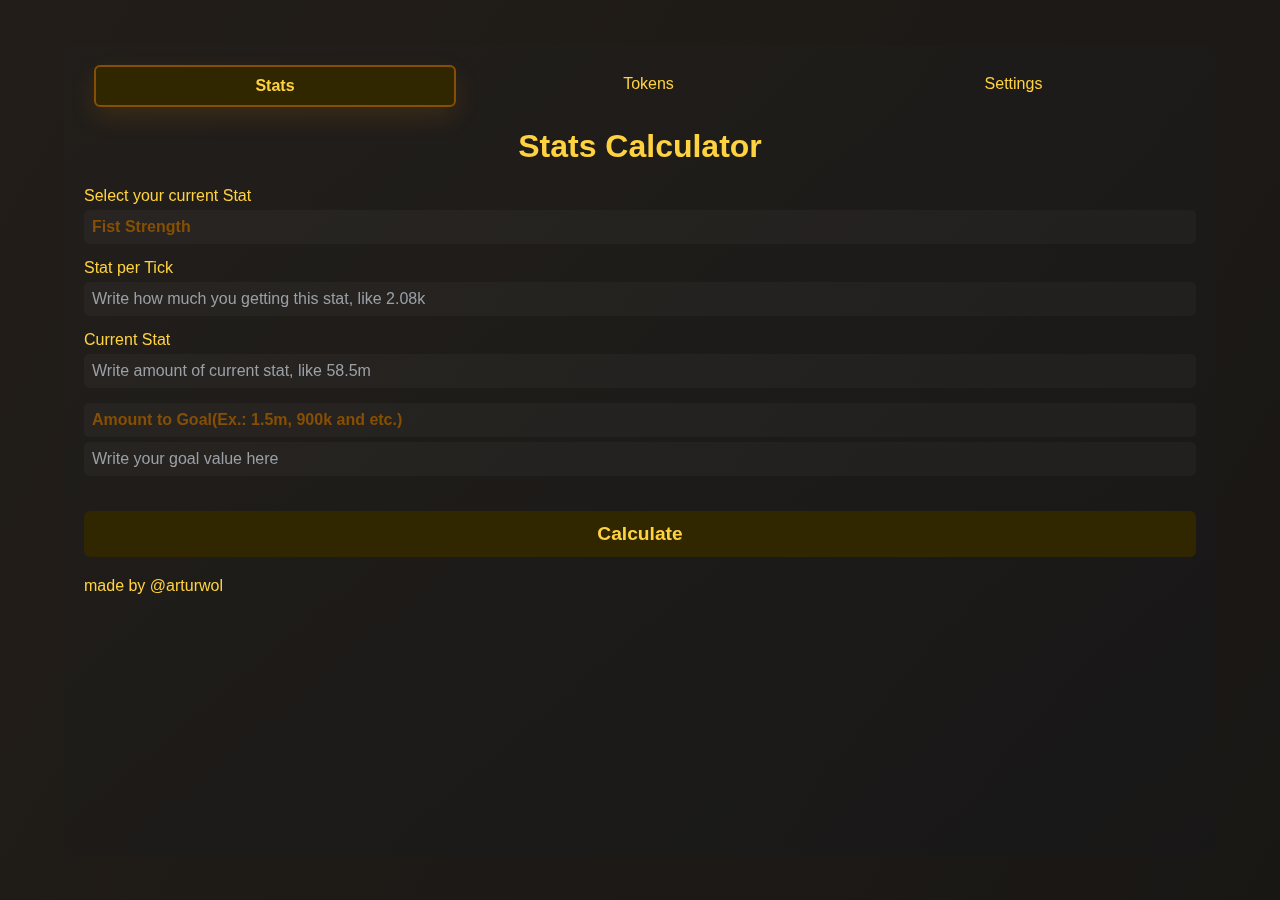
<file: SPTSC/index.html>
<!DOCTYPE html>
<html lang="en">

<head>
    <meta charset="utf-8" />
    <meta name="viewport" content="width=device-width,initial-scale=1" />
    <title>SPTS — Stats & Tokens Calculator</title>
    <meta name="description"
      content="Fast, beautiful Stats & Tokens calculator for training progression — supports K/M/B/T/Qa/Qd/Qi/Qn/Sx/Sp and time inputs (d h m s)." />
    <meta name="keywords" content="SPTS, stats calculator, tokens calculator, game helper, training time, tokens" />
    <meta name="author" content="arturwol" />
    <meta name="robots" content="index, follow" />
    <meta name="theme-color" content="#121212" />
    <meta name="application-name" content="SPTS Stats & Tokens Calculator" />
    <link rel="canonical" href="https://RBXC.netlify.app/SPTSC" />
    <link rel="icon" href="https://i.ibb.co/fVwGHYd6/2025-08-16-144245432.png" type="image/x-icon" />

    <!-- Apple -->
    <meta name="apple-mobile-web-app-capable" content="yes" />
    <meta name="apple-mobile-web-app-status-bar-style" content="black-translucent" />
    <meta name="apple-mobile-web-app-title" content="SPTS Calculator" />

    <!-- Microsoft -->
    <meta name="msapplication-TileColor" content="#121212" />
    <meta name="msapplication-TileImage" content="https://i.ibb.co/fVwGHYd6/2025-08-16-144245432.png" />

    <!-- Open Graph -->
    <meta property="og:title" content="SPTS Stats & Tokens Calculator" />
    <meta property="og:description"
      content="Calculate stat training time and token gain quickly — enter your current values, goals and get an ETA." />
    <meta property="og:type" content="website" />
    <meta property="og:url" content="https://rbxc.netlify.app/sptsc" />
    <meta property="og:image" content="https://i.ibb.co/V0JBsHdP/image.png" />
    <meta property="og:image:alt" content="SPTS Calculator preview" />
    <meta property="og:site_name" content="SPTS Stats & Tokens Calculator" />
    <meta property="og:locale" content="en_US" />

    <!-- Twitter -->
    <meta name="twitter:card" content="summary_large_image" />
    <meta name="twitter:title" content="SPTS Stats & Tokens Calculator" />
    <meta name="twitter:description"
      content="Calculate stat training time and token gain quickly — enter your current values, goals and get an ETA." />
    <meta name="twitter:image" content="https://i.ibb.co/V0JBsHdP/image.png" />
  <link rel="stylesheet" href="../assets/style.css">
</head>

<body data-palette="spts_dark">
  <div class="container">
    <div class="tabs">
      <div data-key="Stats" class="tab active" onclick="switchTab('stats')">Stats</div>
      <div class="tab" onclick="switchTab('tokens')">Tokens</div>
      <div class="tab" onclick="switchTab('settings')">Settings</div>
    </div>

    <h1 style="text-align: center">Stats Calculator</h1>

    <div id="stats-tab">
      <div class="form-group">
        <label>Select your current Stat</label>
        <div class="custom-select" id="SPTSStatSelect">
          <div class="selected">Fist Strength</div>
          <div class="options">
            <div data-value="FS">Fist Strength</div>
            <div data-value="BT">Body Toughness</div>
            <div data-value="MS">Movement Speed</div>
            <div data-value="JF">Jump Force</div>
            <div data-value="PP">Psychic Power</div>
          </div>
        </div>
        <input type="hidden" id="SPTSStatType" value="FS">
      </div>
      <div class="form-group" style="display: none;" id="SPTSMSTickGroup">
        <label>MS Tick</label>
        <input type="text" id="SPTSMSTick"
          placeholder="Only for Movement Speed. MS tick are unstable, so you need to choose number. Default 2, in game you can get 3.">
      </div>
      <div class="form-group">
        <label>Stat per Tick</label>
        <input type="text" id="SPTSStatPerTick" placeholder="Write how much you getting this stat, like 2.08k">
      </div>
      <div class="form-group">
        <label>Current Stat</label>
        <input type="text" id="SPTSCurrentStat" placeholder="Write amount of current stat, like 58.5m">
      </div>
      <div class="form-group">
        <div class="custom-select" id="SPTSStatSelect">
          <div class="selected">Amount to Goal(Ex.: 1.5m, 900k and etc.)</div>
          <div class="options">
            <div data-value="timeToAmount">Time to Goal(Ex.: 1d 2h 30m 45s)</div>
            <div data-value="amountToTime">Amount to Goal(Ex.: 1.5m, 900k and etc.)</div>
          </div>
        </div>
        <input type="hidden" id="SPTSGoalType" value="amountToTime">
        <div class="form-group" style="margin-top: 5px;">
          <input type="text" id="SPTSGoalValue" placeholder="Write your goal value here">
        </div>
      </div>
    </div>

    <div id="tokens-tab" style="display: none">
      <div class="form-group">
        <div class="custom-checkbox" onclick="toggleCheckbox('SPTSDailyQuests')">
          <div class="checkbox-box" id="SPTSDailyQuests-box"></div>
          <span>Daily quests (+60/day)</span>
        </div>
        <input type="checkbox" id="SPTSDailyQuests" style="display: none;">
      </div>
      <div class="form-group">
        <div class="custom-checkbox" onclick="toggleCheckbox('SPTSWeeklyQuests')">
          <div class="checkbox-box" id="SPTSWeeklyQuests-box"></div>
          <span>Weekly (+9300/week)</span>
        </div>
        <input type="checkbox" id="SPTSWeeklyQuests" style="display: none;">
      </div>
      <div class="form-group">
        <div class="custom-checkbox" onclick="toggleCheckbox('SPTSVIP')">
          <div class="checkbox-box" id="SPTSVIP-box"></div>
          <span>VIP (x2 daily & weekly)</span>
        </div>
        <input type="checkbox" id="SPTSVIP" style="display: none;">
      </div>
      <div class="form-group">
        <label>Current Tokens</label>
        <input type="text" id="SPTSCurrentTokens" placeholder="Write amount of current tokens, like 58.5m">
      </div>
      <div class="form-group">
        <div class="custom-select" id="SPTSTokenSelect">
          <div class="selected">Amount to Goal(Ex.: 1.5m, 900k and etc.)</div>
          <div class="options">
            <div data-value="timeToAmount">Time to Goal(Ex.: 1d 2h 30m 45s)</div>
            <div data-value="amountToTime">Amount to Goal(Ex.: 1.5m, 900k and etc.)</div>
          </div>
        </div>
        <input type="hidden" id="SPTSTokenGoalType" value="amountToTime">
        <div class="form-group" style="margin-top: 5px;">
          <input type="text" id="SPTSTokenGoalValue" placeholder="Write your goal value here">
        </div>
      </div>
    </div>

    <div id="settings-tab" style="display: none">
      <div class="form-group">
        <div class="custom-checkbox" onclick="toggleCheckbox('SPTSDynamicTimestamp')">
          <div class="checkbox-box" id="SPTSDynamicTimestamp-box"></div>
          <span>Dynamic Timestamp</span>
        </div>
        <input type="checkbox" id="SPTSDynamicTimestamp" style="display: none;">
      </div>
      <div class="form-group">
        <div class="custom-checkbox" onclick="toggleCheckbox('SPTSLightTheme')">
          <div class="checkbox-box" id="SPTSLightTheme-box"></div>
          <span>Light Theme</span>
        </div>
        <input type="checkbox" id="SPTSLightTheme" style="display: none;">
      </div>
    </div>

    <button id="Calculate" onclick="calculate()">Calculate</button>
    <div class="result" id="result"></div>
    <label>made by @arturwol</label>
  </div>
  <script type="module">
    import { parseNumber, formatNumber, parseTime, formatTime, saveForm, loadForm, updateCustomCheckboxes, updateCustomSelects, updateBackgroundClass } from '../assets/app.js';

    let currentCalculateId = 0;

    function switchTab(tab) {
      document.querySelectorAll('.tab').forEach(t => t.classList.remove('active'));
      document.getElementById('stats-tab').style.display = 'none';
      document.getElementById('tokens-tab').style.display = 'none';
      document.getElementById('settings-tab').style.display = 'none';
      document.getElementById('Calculate').style.display = 'block';
      document.getElementById('result').style.display = 'block';
      if (tab === 'stats') {
        document.getElementById('stats-tab').style.display = 'block';
        document.querySelectorAll('.tab')[0].classList.add('active');
        document.querySelector('h1').textContent = 'Stats Calculator';
        document.querySelector('.tab.active').dataset.key = 'Stats';
      } else if (tab === 'tokens') {
        document.getElementById('tokens-tab').style.display = 'block';
        document.querySelectorAll('.tab')[1].classList.add('active');
        document.querySelector('h1').textContent = 'Tokens Calculator';
        document.querySelector('.tab.active').dataset.key = 'Tokens';
      } else {
        document.getElementById('settings-tab').style.display = 'block';
        document.querySelectorAll('.tab')[2].classList.add('active');
        document.querySelector('h1').textContent = 'Settings';
        document.getElementById('Calculate').style.display = 'none';
        document.getElementById('result').style.display = 'none';
        document.querySelector('.tab.active').dataset.key = 'Settings';
      }
    }

    function toggleCheckbox(id) {
      const checkbox = document.getElementById(id);
      const box = document.getElementById(id + '-box');
      checkbox.checked = !checkbox.checked;
      box.classList.toggle('checked', checkbox.checked);
      saveForm();
      if (id === "SPTSLightTheme") {
        const theme = checkbox.checked ? 'light' : 'dark';
        applyTheme(theme);
        localStorage.setItem('theme', theme);
      }
    }

    function applyTheme(theme) {
      document.body.dataset.palette = theme === 'light' ? 'spts_light' : 'spts_dark';
      const metaTheme = document.querySelector('meta[name="theme-color"]');
      const msTile = document.querySelector('meta[name="msapplication-TileColor"]');
      
      const computed = getComputedStyle(document.body).getPropertyValue('--bg').trim() || (theme === 'dark' ? '#121212' : '#fffbf6');
      if (metaTheme) metaTheme.setAttribute('content', computed);
      if (msTile) msTile.setAttribute('content', computed);

      updateBackgroundClass();
    }

    async function calculate() {
      const dynamicTimestamp = document.getElementById('SPTSDynamicTimestamp').checked;
      const myCalculateId = ++currentCalculateId;

      const activeTab = document.querySelector('.tab.active').dataset.key;
      let result = '';
      let resultTitle = '';

      if (activeTab === 'Stats') {
        const statType = document.getElementById('SPTSStatType').value;
        const perTick = parseNumber(document.getElementById('SPTSStatPerTick').value);
        const MSTick = parseNumber(document.getElementById('SPTSMSTick').value) || 2;
        const currentStat = parseNumber(document.getElementById('SPTSCurrentStat').value);
        const goalType = document.getElementById('SPTSGoalType').value;
        const goalValueRaw = document.getElementById('SPTSGoalValue').value;
        const goal = parseNumber(goalValueRaw);

        const statTickMap = {
          FS: 1,
          BT: 1.25,
          MS: MSTick,
          JF: 1,
          PP: 1.5
        };
        const statTickSeconds = statTickMap[statType] || 1;

        const tick = statTickSeconds;
        const gainPerSecond = (perTick||1) / tick;

        if (goalType === 'amountToTime') {
          const goal = parseNumber(goalValueRaw);
          const left = goal - currentStat;
          const seconds = left / gainPerSecond;

          let currentStatEdidable = currentStat;
          let elapsed = 0;

          const targetDate = new Date(Date.now() + seconds * 1000);
          const pad = n => n.toString().padStart(2, '0');
          const localDateStr = `${targetDate.getFullYear()}-${pad(targetDate.getMonth() + 1)}-${pad(targetDate.getDate())} ${pad(targetDate.getHours())}:${pad(targetDate.getMinutes())}:${pad(targetDate.getSeconds())}`;
          resultTitle = `Goal reached at: ${localDateStr}`;
          if (dynamicTimestamp) {
            document.getElementById('result').title = resultTitle;
          }

          if (dynamicTimestamp) {
            while (currentStatEdidable < goal) {
              if (myCalculateId !== currentCalculateId) return;

              currentStatEdidable += perTick * tick;
              elapsed += 1;

              const remaining = Math.max(0, goal - currentStatEdidable);
              const estimatedRemainingTime = remaining / gainPerSecond;

              result = `Got ${formatNumber(currentStatEdidable)} ${statType} in ${formatTime(elapsed)}, Remaining: ${formatTime(estimatedRemainingTime)}`;
              document.getElementById('result').innerText = result;

              await new Promise(resolve => setTimeout(resolve, 1000));
            }
            result = `Goal reached in ${formatTime(elapsed)}!`;
          } else {
            result = `Time to Goal: ${formatTime(seconds)}`;
          }
        } else {
          const seconds = parseTime(goalValueRaw);
          const gained = gainPerSecond * seconds;
          result = `You will gain ${formatNumber(gained)} ${statType} in ${formatTime(seconds)}`;

          const targetDate = new Date(Date.now() + seconds * 1000);
          const pad = n => n.toString().padStart(2, '0');
          const localDateStr = `${targetDate.getFullYear()}-${pad(targetDate.getMonth() + 1)}-${pad(targetDate.getDate())} ${pad(targetDate.getHours())}:${pad(targetDate.getMinutes())}:${pad(targetDate.getSeconds())}`;
          resultTitle = `You will gain ${formatNumber(gained)} ${statType} at ${localDateStr}`;
        }

      } else {
        const DailyQuests = document.getElementById('SPTSDailyQuests').checked;
        const WeeklyQuests = document.getElementById('SPTSWeeklyQuests').checked;
        const VIP = document.getElementById('SPTSVIP').checked;
        const goalType = document.getElementById('SPTSTokenGoalType').value;
        const valueRaw = document.getElementById('SPTSTokenGoalValue').value;
        const currentToken = parseNumber(document.getElementById('SPTSCurrentTokens').value);

        const tpm = 5; const tps_from_tpm = tpm / 60;
        let daily = DailyQuests ? 60 : 0; let weekly = WeeklyQuests ? 9300 : 0; if (VIP) { daily *= 2; weekly *= 2; }
        const dailyPerSec = daily / 86400; const weeklyPerSec = weekly / (7 * 86400); const totalPerSec = tps_from_tpm + dailyPerSec + weeklyPerSec;

        if (goalType === 'amountToTime') {
          const goal = parseNumber(valueRaw);
          const left = goal - currentToken;
          const totalSeconds = (left / totalPerSec);

          let currentTokenEdidable = currentToken;
          let elapsed = 0;

          const targetDate = new Date(Date.now() + totalSeconds * 1000);
          const pad = n => n.toString().padStart(2, '0');
          const localDateStr = `${targetDate.getFullYear()}-${pad(targetDate.getMonth() + 1)}-${pad(targetDate.getDate())} ${pad(targetDate.getHours())}:${pad(targetDate.getMinutes())}:${pad(targetDate.getSeconds())}`;
          resultTitle = `Goal reached at: ${localDateStr}`;

          if (dynamicTimestamp) {
            document.getElementById('result').title = resultTitle;
          }

          if (dynamicTimestamp) {
            while (currentTokenEdidable < goal) {
              if (myCalculateId !== currentCalculateId) return;

              currentTokenEdidable += totalPerSec;
              elapsed += 1;

              const remaining = Math.max(0, goal - currentTokenEdidable);
              const estimatedRemainingTime = remaining / (totalPerSec);

              result = `Got ${formatNumber(currentTokenEdidable)} Tokens in ${formatTime(elapsed)}, Remaining: ${formatTime(estimatedRemainingTime)}`;
              document.getElementById('result').innerText = result;

              await new Promise(resolve => setTimeout(resolve, 1000));
            }
            result = `Goal reached in ${formatTime(elapsed)}!`;
          } else {
            result = `Time to Goal: ${formatTime(totalSeconds)}`;
          }
        } else {
          const seconds = parseTime(valueRaw);
          const totalTokens = (seconds) * totalPerSec;
          result = `You will gain ${formatNumber(totalTokens)} tokens in ${formatTime(seconds)}`;

          const targetDate = new Date(Date.now() + seconds * 1000);
          const pad = n => n.toString().padStart(2, '0');
          const localDateStr = `${targetDate.getFullYear()}-${pad(targetDate.getMonth() + 1)}-${pad(targetDate.getDate())} ${pad(targetDate.getHours())}:${pad(targetDate.getMinutes())}:${pad(targetDate.getSeconds())}`;
          resultTitle = `You will gain ${formatNumber(totalTokens)} tokens at ${localDateStr}`;
        }
      }

      document.getElementById('result').innerText = result;
      document.getElementById('result').title = resultTitle;
      saveForm();
    }

    window.switchTab = switchTab;
    window.toggleCheckbox = toggleCheckbox;
    window.calculate = calculate;

    window.onload = () => {
      loadForm();
      updateCustomCheckboxes();
      updateCustomSelects();

      const savedTheme = localStorage.getItem('theme');
      if (savedTheme) {
        applyTheme(savedTheme);
        document.getElementById('SPTSLightTheme').checked = savedTheme === 'light';
        document.getElementById('SPTSLightTheme-box').classList.toggle('checked', savedTheme === 'light');
      }

      const statType = document.getElementById('SPTSStatType').value;
      const msTickGroup = document.getElementById('SPTSMSTickGroup');
      if (statType === 'MS') {
        msTickGroup.style.display = 'block';
      } else {
        msTickGroup.style.display = 'none';
      }

      document.querySelectorAll('input, select').forEach(input => {
        input.addEventListener('change', () => {
          saveForm();
          if (input.type === 'checkbox') updateCustomCheckboxes();
        });
      });

      document.querySelectorAll('.custom-select').forEach(select => {
        const selected = select.querySelector('.selected');
        const options = select.querySelector('.options');
        const hiddenInput = select.nextElementSibling;

        const savedValue = hiddenInput.value;
        const match = options.querySelector(`div[data-value="${savedValue}"]`);
        if (match) {
          selected.textContent = match.textContent;
        }

        selected.addEventListener('click', () => {
          document.querySelectorAll('.options').forEach(opt => {
            if (opt !== options) opt.style.display = 'none';
          });
          options.style.display = options.style.display === 'block' ? 'none' : 'block';
        });

        options.querySelectorAll('div').forEach(option => {
          option.addEventListener('click', () => {
            selected.textContent = option.textContent;
            hiddenInput.value = option.getAttribute('data-value');
            options.style.display = 'none';
            saveForm();

            const msTickGroup = document.getElementById('SPTSMSTickGroup');
              if (hiddenInput.value === 'MS') {
                msTickGroup.style.display = 'block';
              } else {
                msTickGroup.style.display = 'none';
              }
          });
        });
      });

      document.addEventListener('click', (e) => {
        if (!e.target.closest('.custom-select')) {
          document.querySelectorAll('.options').forEach(opt => opt.style.display = 'none');
        }
      });
    };
  </script>
</body>

</html>
</file>
<file: assets/style.css>
:root {
  --bg-url: none;
  --bg-start: rgb(0, 0, 0);
  --bg-end: rgb(2, 0, 14);

  --h1-color: rgb(55, 11, 175);
  --color: rgb(94, 28, 159);

  --bg-container: linear-gradient(-40deg, rgba(0, 0, 0, 0.8), rgba(2, 0, 14, 0.8));
  --bg-tab: linear-gradient(-40deg, rgba(23, 5, 60, 0.5), rgba(33, 10, 80, 0.5));
  --bg-tab-active: linear-gradient(-40deg, rgb(40, 15, 100), rgb(45, 20, 90));
  --bg-tab-hover: linear-gradient(-40deg, rgb(33, 10, 80), rgb(40, 15, 100));
  --tab-border: linear-gradient(-40deg, rgb(40, 15, 100), rgb(45, 20, 90));
  --tab-shadow: 0 10px 26px rgba(94, 28, 159, 0.2);
  --tab-color: rgb(94, 28, 159);

  --bg-button: linear-gradient(-40deg, rgb(17, 2, 59), rgb(25, 3, 85));
  --bg-button-hover: linear-gradient(-40deg, rgb(25, 3, 85), rgb(40, 15, 100));

  --bg-select-selected: rgba(58, 3, 101, 0.2);
  --select-selected-color: rgb(94, 28, 159);
  --bg-select-options: linear-gradient(-40deg, rgba(23, 5, 60, 0.5), rgba(33, 10, 80, 0.5));
  --select-options-border: rgb(45, 20, 90);
  --select-options-div-color: rgb(94, 28, 159);
  --bg-select-options-div-hover: linear-gradient(-40deg, rgba(33, 10, 80, 0.7), rgba(40, 15, 100, 0.7));

  --checkbox-color: rgb(94, 28, 159);
  --checkbox-box-border: rgb(94, 28, 159);
  --bg-checkbox-checked: rgb(94, 28, 159);
  --bg-checkbox-after: rgb(23, 5, 60);

  --bg-ois: rgba(58, 3, 101, 0.1);
  --ois-color: rgb(94, 28, 159);
  --input-placeholder: rgb(53, 16, 90);
}

body[data-palette="hub"] {
  --bg-url: none;
  --bg-start: rgb(0, 0, 0);
  --bg-end: rgb(255, 0, 0);

  --h1-color: rgb(194, 0, 0);
  --color: rgb(159, 28, 28);

  --bg-container: linear-gradient(-40deg, rgba(0, 0, 0, 0.8), rgba(14, 0, 0, 0.8));
  --bg-tab: linear-gradient(-40deg, rgba(60, 5, 5, 0.5), rgba(80, 10, 10, 0.5));
  --bg-tab-active: linear-gradient(-40deg, rgb(100, 15, 15), rgb(90, 20, 20));
  --bg-tab-hover: linear-gradient(-40deg, rgb(80, 10, 10), rgb(100, 15, 15));
  --tab-border: linear-gradient(-40deg, rgb(0, 0, 0), rgb(0, 0, 0));
  --tab-shadow: 0 10px 26px rgba(159, 28, 28, 0.2);
  --tab-color: rgb(159, 28, 28);

  --bg-button: linear-gradient(-40deg, rgb(59, 2, 2), rgb(85, 3, 3));
  --bg-button-hover: linear-gradient(-40deg, rgb(85, 3, 3), rgb(100, 15, 15));

  --bg-select-selected: rgba(101, 3, 3, 0.2);
  --select-selected-color: rgb(159, 28, 28);
  --bg-select-options: linear-gradient(-40deg, rgba(60, 5, 5, 0.5), rgba(80, 10, 10, 0.5));
  --select-options-border: rgb(90, 20, 20);
  --select-options-div-color: rgb(159, 28, 28);
  --bg-select-options-div-hover: linear-gradient(-40deg, rgba(80, 10, 10, 0.7), rgba(100, 15, 15, 0.7));

  --checkbox-color: rgb(159, 28, 28);
  --checkbox-box-border: rgb(159, 28, 28);
  --bg-checkbox-checked: rgb(159, 28, 28);
  --bg-checkbox-after: rgb(60, 5, 5);

  --bg-ois: rgba(101, 3, 3, 0.1);
  --ois-color: rgb(159, 28, 28);
  --input-placeholder: rgb(90, 16, 16);
}

body[data-palette="sptl"] {
  --bg-url: url('https://i.ibb.co/RGVxzxwL/2025-06-20-132934582.png');
  --bg-start: rgb(0, 0, 0);
  --bg-end: rgb(2, 0, 14);

  --h1-color: rgb(55, 11, 175);
  --color: rgb(94, 28, 159);

  --bg-container: linear-gradient(-40deg, rgba(0, 0, 0, 0.8), rgba(2, 0, 14, 0.8));
  --bg-tab: linear-gradient(-40deg, rgba(23, 5, 60, 0.5), rgba(33, 10, 80, 0.5));
  --bg-tab-active: linear-gradient(-40deg, rgb(40, 15, 100), rgb(45, 20, 90));
  --bg-tab-hover: linear-gradient(-40deg, rgb(33, 10, 80), rgb(40, 15, 100));
  --tab-border: linear-gradient(-40deg, rgb(40, 15, 100), rgb(45, 20, 90));
  --tab-shadow: 0 10px 26px rgba(94, 28, 159, 0.2);
  --tab-color: rgb(94, 28, 159);

  --bg-button: linear-gradient(-40deg, rgb(17, 2, 59), rgb(25, 3, 85));
  --bg-button-hover: linear-gradient(-40deg, rgb(25, 3, 85), rgb(40, 15, 100));

  --bg-select-selected: rgba(58, 3, 101, 0.2);
  --select-selected-color: rgb(94, 28, 159);
  --bg-select-options: linear-gradient(-40deg, rgba(23, 5, 60, 0.5), rgba(33, 10, 80, 0.5));
  --select-options-border: rgb(45, 20, 90);
  --select-options-div-color: rgb(94, 28, 159);
  --bg-select-options-div-hover: linear-gradient(-40deg, rgba(33, 10, 80, 0.7), rgba(40, 15, 100, 0.7));

  --checkbox-color: rgb(94, 28, 159);
  --checkbox-box-border: rgb(94, 28, 159);
  --bg-checkbox-checked: rgb(94, 28, 159);
  --bg-checkbox-after: rgb(23, 5, 60);

  --bg-ois: rgba(58, 3, 101, 0.1);
  --ois-color: rgb(94, 28, 159);
  --input-placeholder: rgb(53, 16, 90);
}

body[data-palette="spts_dark"] {
  --bg-url: none;
  --bg-start: #121212;
  --bg-end: #221d18;

  --h1-color: #ffd23f;
  --color: #e6e6e6;

  --bg-container: linear-gradient(-40deg, rgba(24, 24, 24, 0.8), rgba(34, 31, 28, 0.8));
  --bg-tab: transparent;
  --bg-tab-active: linear-gradient(-40deg, rgb(48, 39, 0), rgb(48, 39, 0));
  --bg-tab-hover: linear-gradient(-40deg, rgba(134, 79, 3, 0.8), rgba(151, 93, 12, 0.8));
  --tab-border: #864f03;
  --tab-shadow: 0 10px 26px rgba(255, 149, 0, 0.12);
  --tab-color: #ffd23f;

  --bg-button: #302700;
  --bg-button-hover: #864f03;

  --bg-select-selected: rgba(255, 255, 255, 0.03);
  --select-selected-color: #864f03;
  --bg-select-options: rgb(26 26 26 / 80%);
  --select-options-border: #864f03;
  --select-options-div-color: #e6e6e6;
  --bg-select-options-div-hover: rgba(255, 210, 80, 0.08);

  --checkbox-color: #e6e6e6;
  --checkbox-box-border: #864f03;
  --bg-checkbox-checked: transparent;
  --bg-checkbox-after: rgba(255, 160, 60, 0.14);

  --bg-ois: rgba(255, 255, 255, 0.03);
  --ois-color: #e6e6e6;
  --input-placeholder: #9aa0a6;
}

body[data-palette="spts_light"] {
  --bg-url: none;
  --bg-start: rgb(236, 236, 236);
  --bg-end: rgb(218, 184, 154);

  --h1-color: #dfaf12;
  --color: #2c2c2c;

  --bg-container: linear-gradient(-40deg, rgba(236, 236, 236, 0.8), rgba(218, 184, 154, 0.8));
  --bg-tab: transparent;
  --bg-tab-active: linear-gradient(90deg, rgba(255, 247, 0), rgba(255, 249, 0));
  --bg-tab-hover: linear-gradient(-40deg, rgba(218, 204, 204, 0.8), rgba(201, 160, 125, 0.8));
  --tab-border: #ff9500;
  --tab-shadow: 0 10px 26px rgba(255, 149, 0, 0.12);
  --tab-color: #2c2c2c;

  --bg-button: linear-gradient(90deg, rgba(255, 247, 0), rgba(255, 249, 0));
  --bg-button-hover: linear-gradient(-40deg, rgba(218, 204, 204, 0.8), rgba(201, 160, 125, 0.8));

  --bg-select-selected: rgba(255, 255, 255, 0.5);
  --select-selected-color: #2c2c2c;
  --bg-select-options: rgba(255, 255, 255, 0.5);
  --select-options-border: #ff9500;
  --select-options-div-color: #2c2c2c;
  --bg-select-options-div-hover: rgba(255, 215, 0, 0.7);

  --checkbox-color: #2c2c2c;
  --checkbox-box-border: #ff9500;
  --bg-checkbox-checked: #fff700;
  --bg-checkbox-after: #ff9500;

  --bg-ois: rgb(255, 255, 255,0.8);
  --ois-color: #2c2c2c;
  --input-placeholder: #6b6b6b;
}

/* base */
* {
  box-sizing: border-box;
  transition: all 0.2s ease;
}

html,
body {
  font-family: sans-serif;
  background:
    var(--bg-url) no-repeat center center fixed;
  background-size: cover;
  color: var(--h1-color);
}

body.no-bg::before {
  content: "";
  position: fixed;
  top: 0;
  left: 0;
  width: 100%;
  height: 100%;
  z-index: -1;

  background: linear-gradient(
    300deg,
    var(--bg-start),
    var(--bg-end),
    var(--bg-start),
    var(--bg-end)
  );
  background-size: 540% 540%;
  animation: gradient-animation 90s ease infinite;
}

@keyframes gradient-animation {
  0% {
    background-position: 0% 50%;
  }
  50% {
    background-position: 100% 50%;
  }
  100% {
    background-position: 0% 50%;
  }
}


.container {
  position: absolute;
  top: 5%;
  left: 5%;
  width: 90%;
  height: 90%;
  background: var(--bg-container);
  border-radius: 12px;
  padding: 20px;
  box-sizing: border-box;
  overflow-y: auto;
  scrollbar-width: none;
  will-change: transform;
}

.tabs {
  display: flex;
  margin-bottom: 10px;
}

.tab {
  flex: 1;
  padding: 10px;
  text-align: center;
  cursor: pointer;
  border-radius: 6px;
  background: var(--bg-tab);
  color: var(--tab-color);
  margin-left: 3.5px;
  margin-right: 3.5px;
}

.tab.active {
  background: var(--bg-tab-active);
  border: 2px solid var(--tab-border);
  box-shadow: var(--tab-shadow);
  font-weight: bold;
  color: var(--tab-color);
  margin-left: 10px;
  margin-right: 10px;
}

.tab:not(.active):hover {
  background: var(--bg-tab-hover);
  margin-left: 7px;
  margin-right: 7px;
}

.tab.active:hover {
  background: var(--bg-tab-hover);
  margin-left: 15px;
  margin-right: 15px;
}

.form-group {
  margin-bottom: 15px;
}

label {
  display: block;
  margin-bottom: 5px;
}

option,
input,
select {
  width: 100%;
  padding: 8px;
  border: none;
  border-radius: 5px;
  font-size: 1rem;
  background: var(--bg-ois);
  color: var(--ois-color);
  font-weight: bold;
}

input::placeholder {
  color: var(--input-placeholder);
  font-weight: normal;
}

button {
  padding: 12px;
  font-size: 1.2rem;
  width: 100%;
  margin-top: 20px;
  border: none;
  background: var(--bg-button);
  color: var(--h1-color);
  font-weight: bold;
  border-radius: 6px;
  cursor: pointer;
}

button:hover {
  background: var(--bg-button-hover);
}

.result {
  margin-top: 20px;
  font-size: 1.2rem;
  font-weight: bold;
}

.custom-select {
  position: relative;
  user-select: none;
}

.custom-select .selected {
  padding: 8px;
  border-radius: 5px;
  background: var(--bg-select-selected);
  color: var(--select-selected-color);
  font-weight: bold;
  cursor: pointer;
}

.custom-select .options {
  position: absolute;
  top: 100%;
  left: 0;
  right: 0;
  background: var(--bg-select-options);
  border: 1px solid var(--select-options-border);
  border-radius: 5px;
  z-index: 10;
  display: none;
  max-height: 200px;
}

.custom-select .options div {
  padding: 8px;
  cursor: pointer;
  color: var(--select-options-div-color);
}

.custom-select .options div:hover {
  background: var(--bg-select-options-div-hover);
}

.custom-checkbox {
  display: flex;
  align-items: center;
  gap: 10px;
  cursor: pointer;
  user-select: none;
  color: var(--checkbox-color);
  font-weight: bold;
}

.checkbox-box {
  width: 18px;
  height: 18px;
  border: 2px solid var(--checkbox-box-border);
  border-radius: 4px;
  display: flex;
  align-items: center;
  justify-content: center;
  background: transparent;
}

.checkbox-box.checked {
  background: var(--bg-checkbox-checked);
}

.checkbox-box::after {
  content: '';
  width: 10px;
  height: 10px;
  display: none;
  background: var(--bg-checkbox-after);
  border-radius: 2px;
}

.checkbox-box.checked::after {
  display: block;
}
</file>
